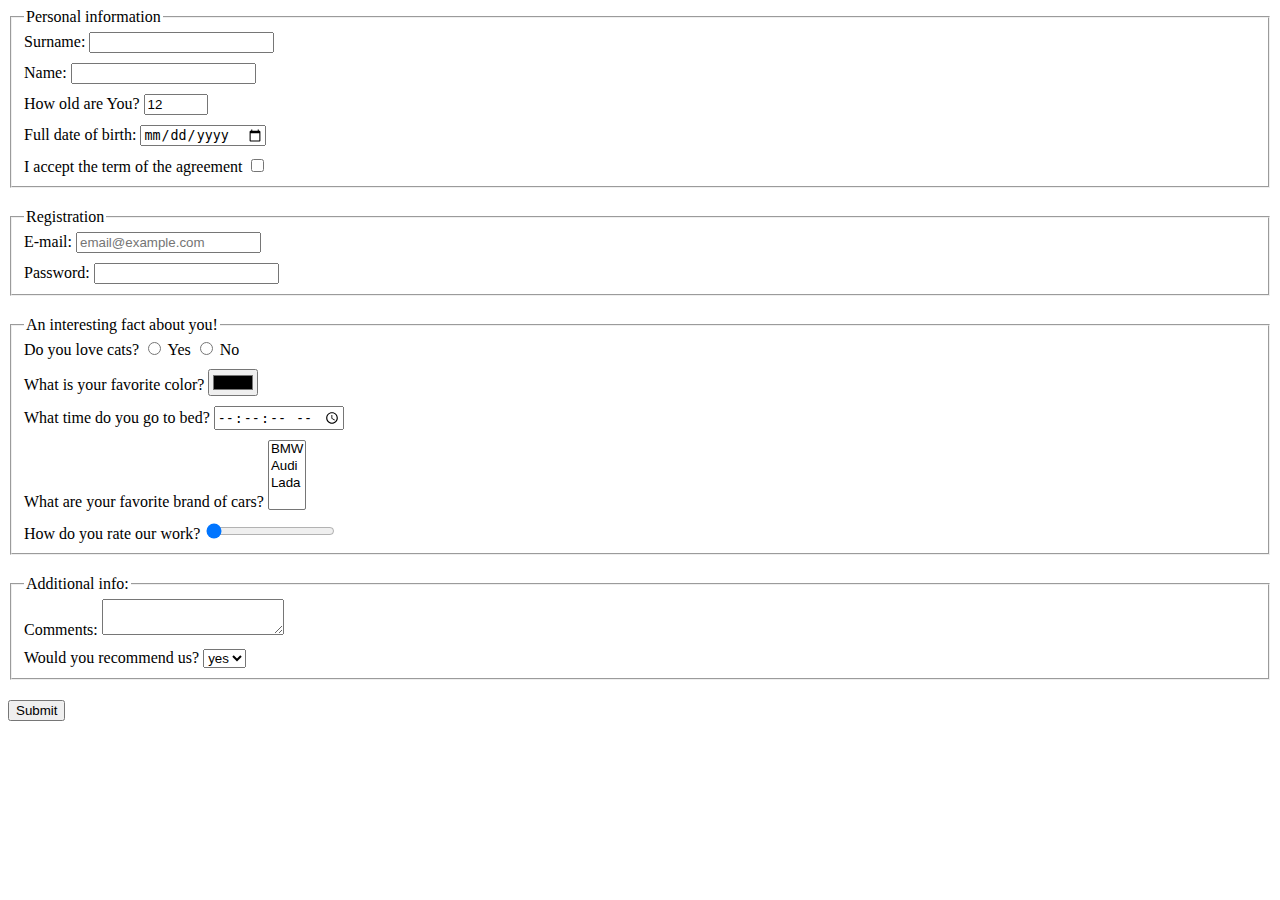
<file: index.html>
<!doctype html><html lang="en"><head><meta charset="UTF-8"><meta name="viewport" content="width=device-width, user-scalable=no, initial-scale=1.0, maximum-scale=1.0, minimum-scale=1.0"><meta http-equiv="X-UA-Compatible" content="ie=edge"><title>HTML Form</title><link rel="stylesheet" href="style.c219c6b7.css"></head><body> <form action="https://mate-academy-form-lesson.herokuapp.com/create-application" method="post"> <fieldset class="fieldset"> <legend>Personal information</legend> <label class="label" for="surname"> Surname: <input type="text" id="surname" name="surname" autocomplete="off"> </label> <label class="label" for="name"> Name: <input type="text" id="name" name="name" autocomplete="off"> </label> <label class="label" for="howOld"> How old are You? <input type="number" id="howOld" name="age" value="12" min="1" max="100" autocomplete="off"> </label> <label class="label" for="birth"> Full date of birth: <input type="date" name="dateOfBirth" id="birth" autocomplete="off"> </label> <label for="policyAgr"> I accept the term of the agreement <input type="checkbox" id="policyAgr" name="termOfAgreement"> </label> </fieldset> <fieldset class="fieldset"> <legend>Registration</legend> <label class="label" for="mail"> E-mail: <input type="email" name="Email" id="mail" placeholder="email@example.com" autocomplete="off"> </label> <label for="pass"> Password: <input type="password" name="password" id="pass" minlength="4" maxlength="20" required autocomplete="off"> </label> </fieldset> <fieldset class="fieldset"> <legend>An interesting fact about you!</legend> <div class="label"> Do you love cats? <input type="radio" id="yes" name="love_cats?" value="yes"> <label for="yes"> Yes </label> <input type="radio" name="love_cats?" id="no" value="no"> <label for="no"> No </label> </div> <label class="label" for="favcolor"> What is your favorite color? <input type="color" id="favcolor" name="favcolor" autocomplete="off"> </label> <label class="label" for="goToBed"> What time do you go to bed? <input type="time" id="goToBed" name="TimeGoToBed" autocomplete="off" step="2"> </label> <label class="label"> What are your favorite brand of cars? <select name="FavCarBrands" multiple> <option value="BMW"> BMW </option> <option value="Audio"> Audi </option> <option value="Lada"> Lada </option> </select> </label> <label for="rating"> How do you rate our work? <input type="range" id="rating" name="rateWork" min="1" max="10" value="1" autocomplete="off"> </label> </fieldset> <fieldset class="fieldset"> <legend>Additional info:</legend> <label class="label" for="comm"> Comments: <textarea name="comments" id="comm" autocomplete="off"></textarea> </label> <label for="reccomend"> Would you recommend us? </label> <select name="reccomendUs" id="reccomend" autocomplete="off"> <option value="yes"> yes </option> <option value="no"> no </option> </select> </fieldset> <button class="fieldset" type="submit"> Submit </button> </form> <script type="text/javascript" src="main.e97352c4.js"></script> </body></html>
</file>
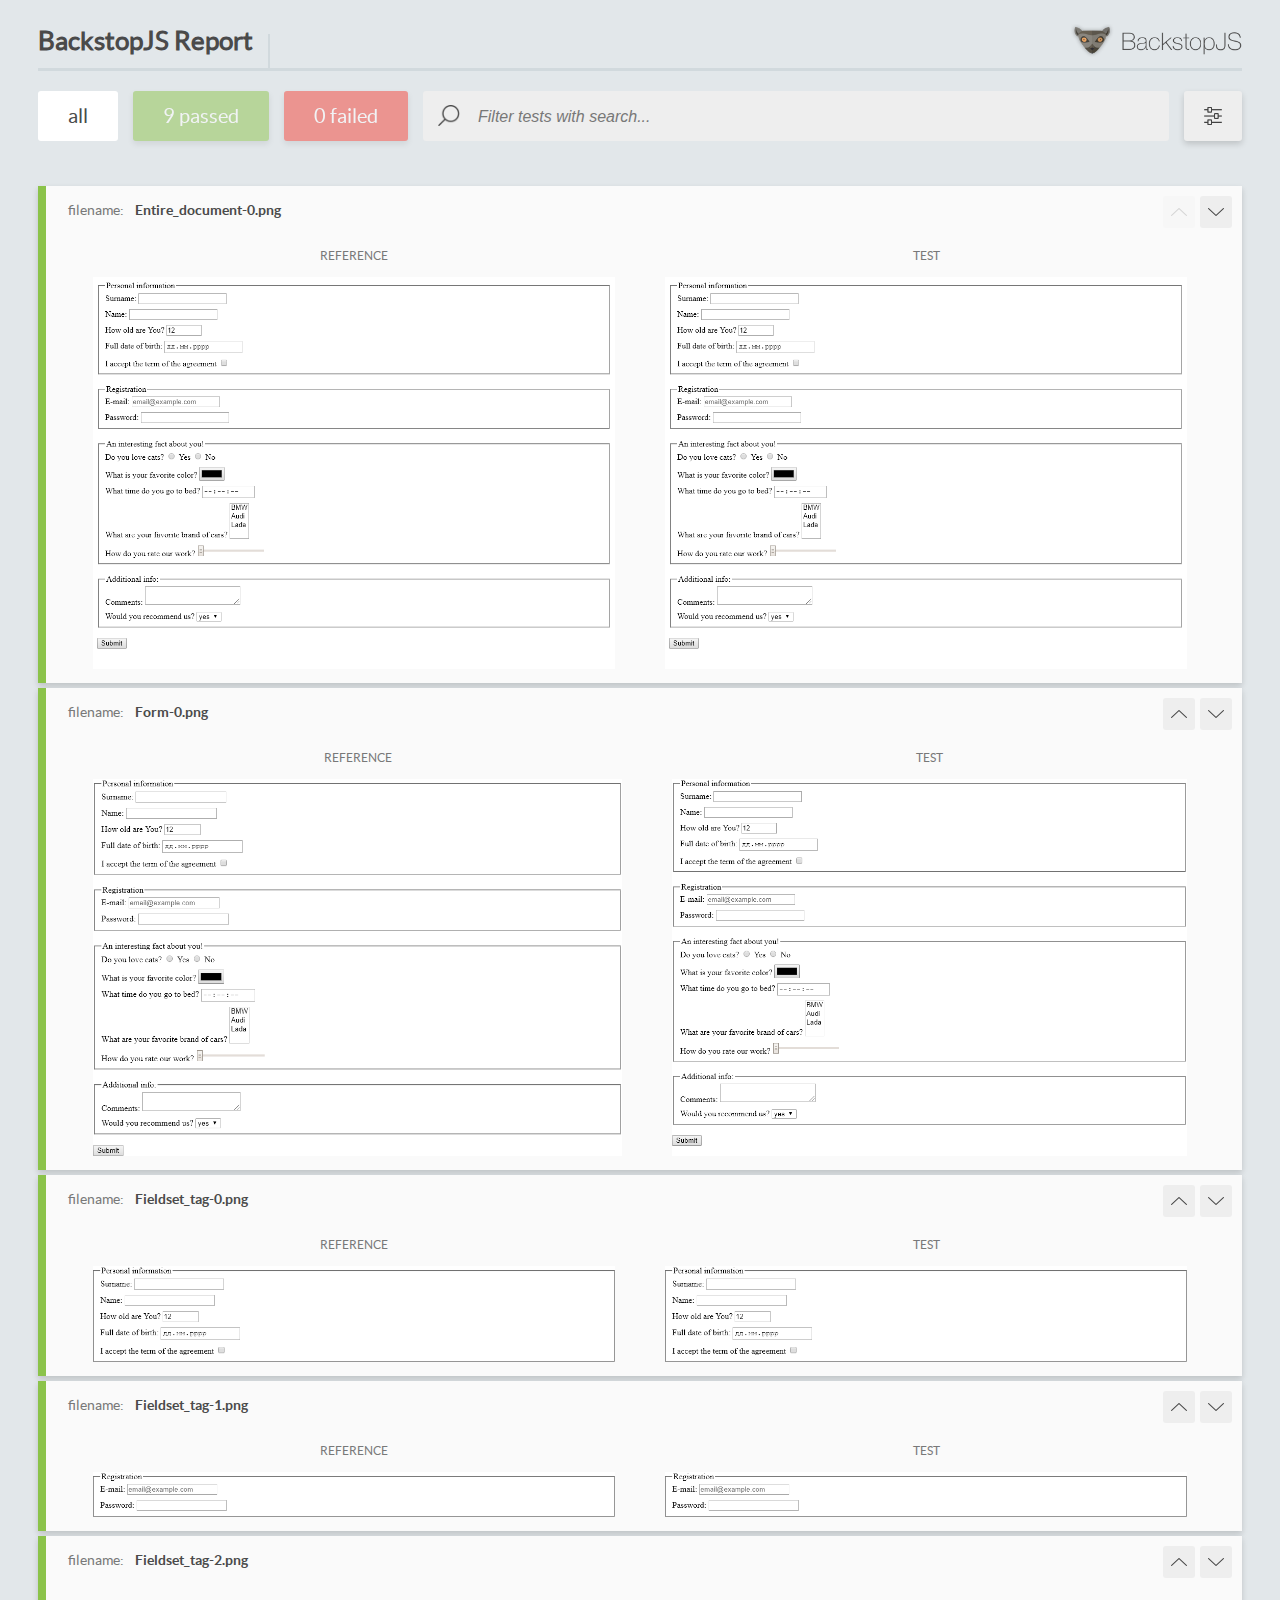
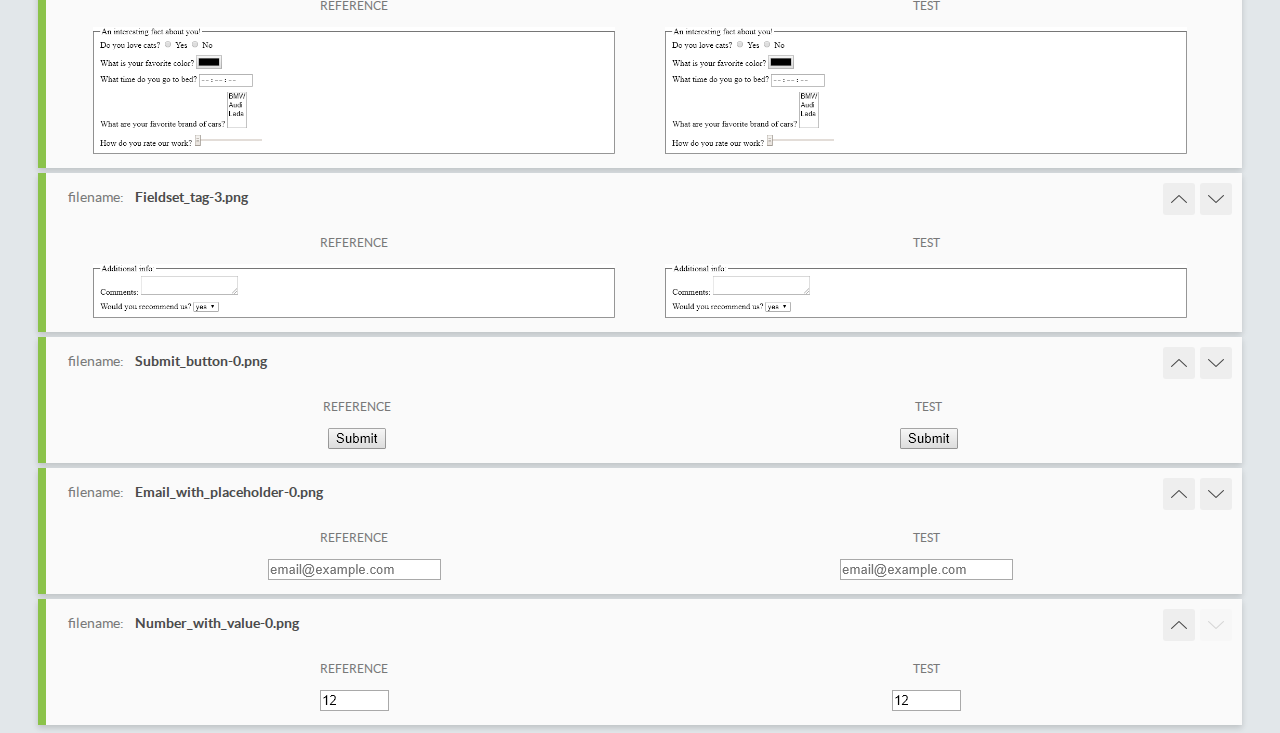
<file: report/html_report/index.html>
<!DOCTYPE html>
<html>
  <head>
    <meta charset="utf-8">
    <title>BackstopJS Report</title>

    <style>
      @font-face {
          font-family: 'latoregular';
          src: url('./assets/fonts/lato-regular-webfont.woff2') format('woff2'),
              url('./assets/fonts/lato-regular-webfont.woff') format('woff');
          font-weight: 400;
          font-style: normal;
      }
      @font-face {
          font-family: 'latobold';
          src: url('./assets/fonts/lato-bold-webfont.woff2') format('woff2'),
              url('./assets/fonts/lato-bold-webfont.woff') format('woff');
          font-weight: 700;
          font-style: normal;
      }

      .ReactModal__Body--open {
          overflow: hidden;
      }
      .ReactModal__Body--open .header {
        display: none;
      }

    </style>
  </head>
  <body style="background-color: #E2E7EA">
    <div id="root">

    </div>
    <script type="text/javascript">
      function report (report) { // eslint-disable-line no-unused-vars
        window.tests = report;
      }
    </script>
    <script type="text/javascript" src="config.js"></script>
    <script type="text/javascript" src="index_bundle.js"></script>
  </body>
</html>
</file>
<file: style.c219c6b7.css>
.fieldset{margin-bottom:20px}.label{display:block;margin-bottom:10px}
/*# sourceMappingURL=style.c219c6b7.css.map */
</file>
